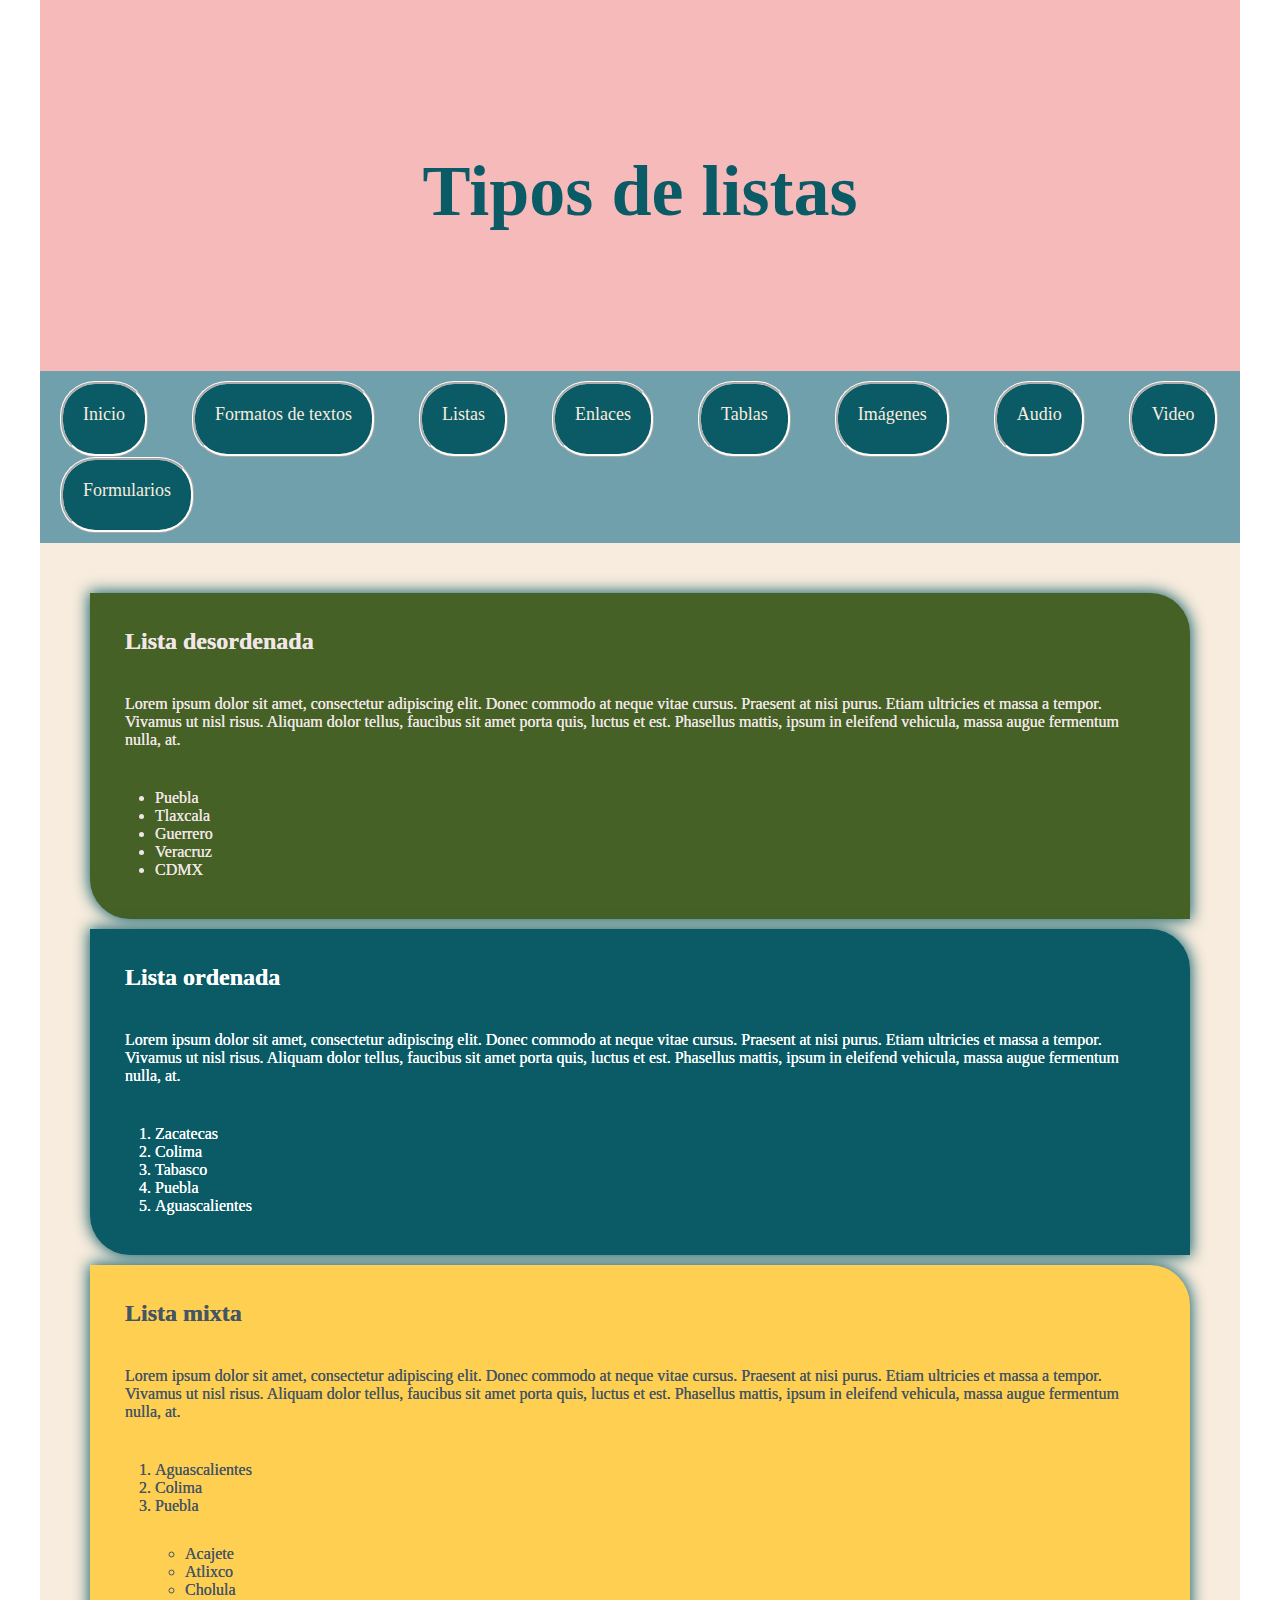
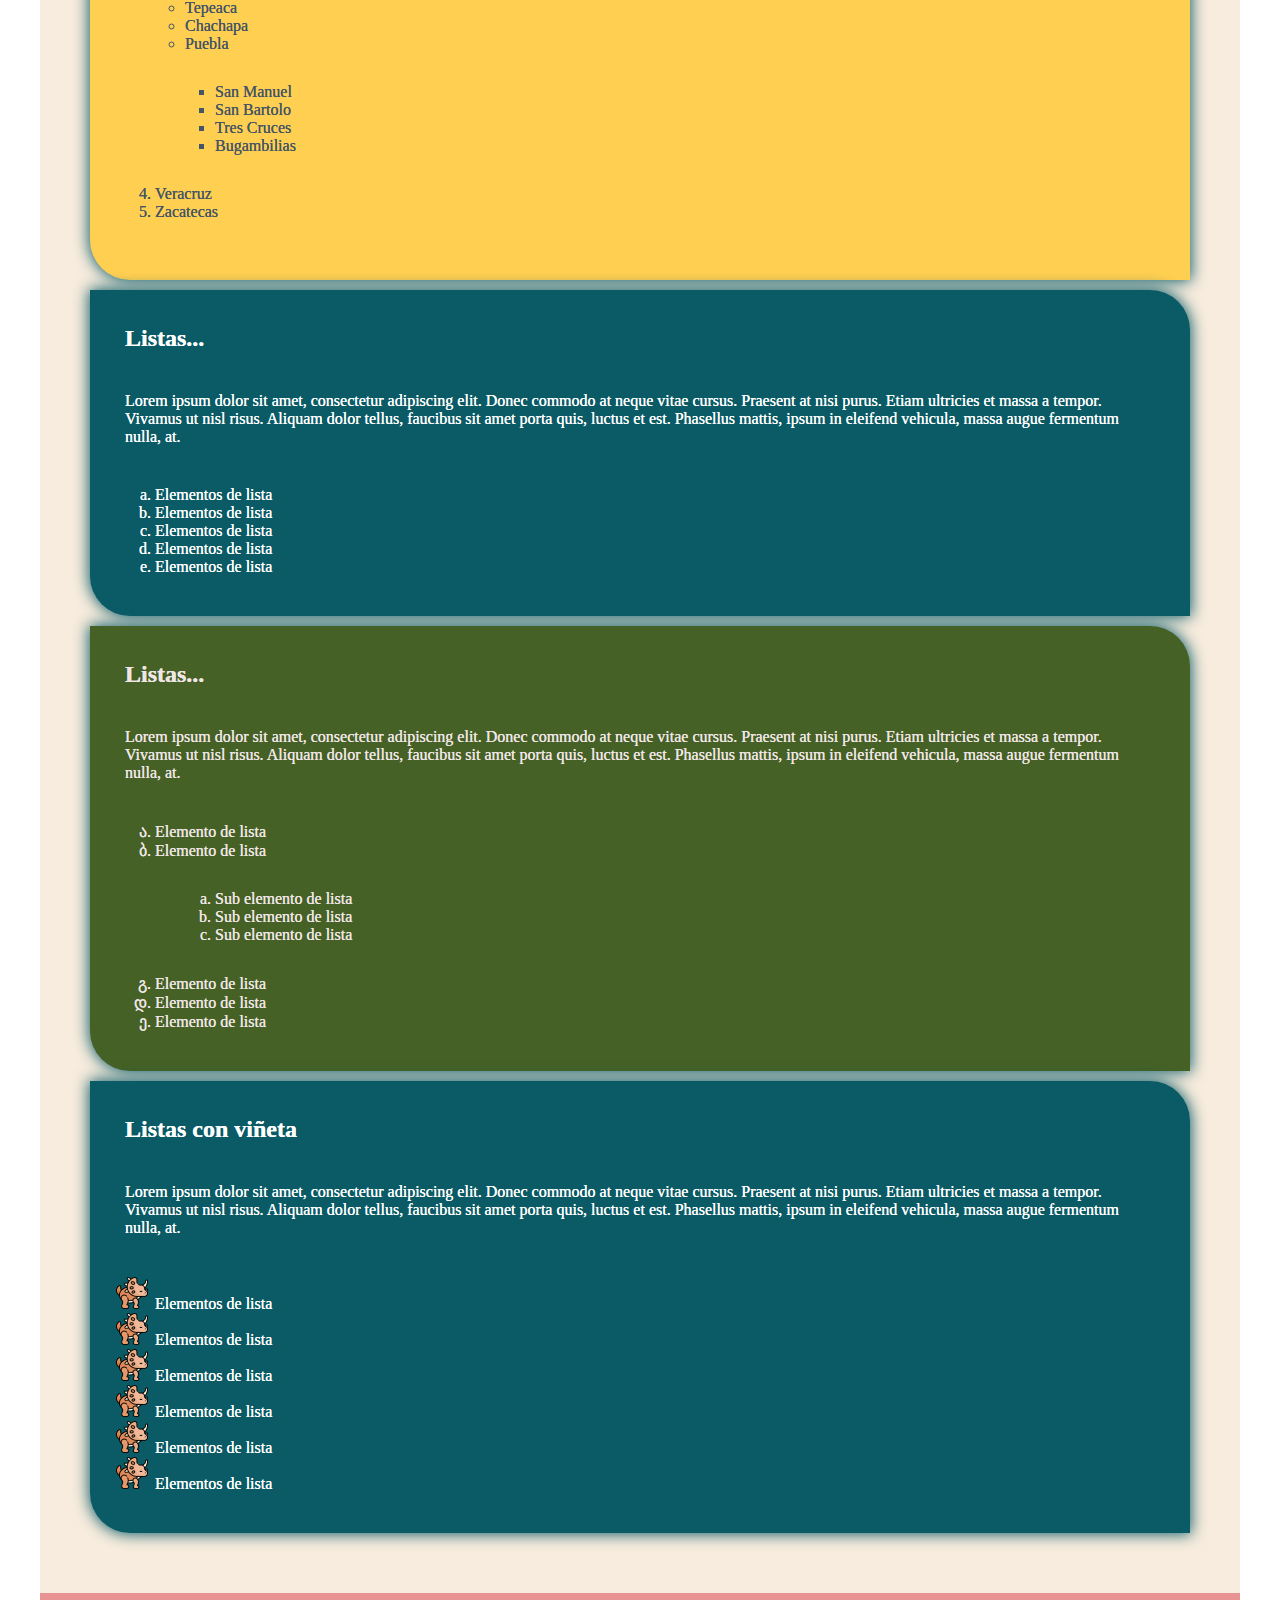
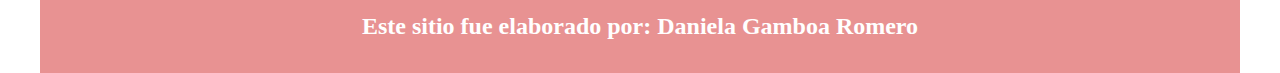
<file: HTML/listas 2.html>
<!doctype html>
<html>
<head>
<meta charset="utf-8">
<title>Tipos de listas</title>
</head>
	<style type="text/css">
	header {
    width: 1200px;
    height: 371px;
    margin: 0 auto;
    background-color: #F6BABA;
}
header h1 {
    height: 150px;
    text-align: center;
    margin-top: 0px;
    padding-top: 150px;
    padding-bottom: 100px;
    color: #0B5B67;
    font-size: 72px;
    font-family: photoshoot;
}
    header, nav, main, footer {
    margin: 0 auto;
    width: 1200px;
}
* {
    padding-top: 0px;
    padding-right: 0px;
    padding-left: 0px;
    padding-bottom: 0px;
    margin-top: 0px;
    margin-right: 0px;
    margin-left: 0px;
    margin-bottom: 0px;
}
    nav {
    height: auto;
    padding-top: 10px;
    padding-right: 0px;
    padding-left: 0px;
    padding-bottom: 10px;
    background-color: #71A0AD;
}
    main {
    background-color: #F7ECDD;
    margin-top: 0px;
    margin-bottom: 0px;
    height: auto;
    padding: 50px;
    width: 1100px;
		}
		p{
    padding: 10px 30px;
    font-family: Alegreya sans medium;
		}
.box_a #lista_uno li {
    list-style-type: lower-alpha;
}
    footer {
    height: 80px;
    background-color: #E89292;
}
footer h6 {
    height: 40px;
    padding-top: 20px;
    padding-bottom: 20px;
    text-align: center;
    color: #FFFFFF;
    font-size: 24px;
}
section{
    width: auto;
    height: auto;
    background-color: #B8CFD6;
    margin: 0PX auto;
    margin-bottom: 10px;
    padding-top: 5px;
    padding-right: 5px;
    padding-left: 5px;
    padding-bottom: 10px;
    opacity: 1;
    overflow-x: visible;
    border-top-right-radius: 40px;
    border-bottom-right-radius: 0px;
    border-bottom-left-radius: 40px;
    text-shadow: 0px 0px;
    -webkit-box-shadow: 0px 0px 15px 1px #0B5B67;
    box-shadow: 0px 0px 15px 1px #0B5B67;
		}
main section ul , main section ol{
    margin: 30px;
}
.box_u {
    background-color: #456125;
    color: #F1E6E7;
}
    .box_a {
    background-color: #0B5B67;
    color: #FFFFFF;
}
    .box_u {
}
    #box_u2 {
    background-color: #FFCF51;
    color: #445566;
}
    #lista_uno {
}
    h2 {
    padding-top: 30px;
    padding-right: 30px;
    padding-left: 30px;
    padding-bottom: 30px;
    font-family: Alegreya sans bold;
}
#lista_dos   {
    list-style-type: georgian;
}
#sublista_1 li {
    list-style-type: lower-latin;
}
    #lista_tres {
    list-style-image: url(../Im%C3%A1genes/triceratops.png);
}
    li {
    margin-left: 30px;
    font-family: Alegreya sans regular;
}
    #navegacion {
    list-style-type: none;
}
    #navegacion li {
    display: inline-block;
    margin-left: 20px;
    padding: 20px;
    margin-right: 20px;
    height: 30px;
    vertical-align: middle;
    color: #FFFFFF;
    font-size: 18px;
    font-family: Alegreya sans regular;
    background-color: #0B5B67;
    border-radius: 35px;
    text-align: center;
    border: medium ridge #FFFFFF;
}
    ol {
    padding-top: 0px;
    text-indent: 0px;
    white-space: nowrap;
    font-family: Alegreya sans medium;
}
		#menu li a:link{
    color: #456125;
			font-size: 
;         background-color: #FFCF51;
    height: 30px;
		}
    #navegacion li a {
    text-decoration: none;
    color: #F7ECDD;
    height: 35px;
    border-top-right-radius: 0px;
}
		#navegacion li a:hover{
    color: #FFCF51;
    text-decoration: underline;
    height: 35px;
    padding: 20px;
    border-radius: 35px;
    width: 100px;
		}
    </style>

<body>
	<header><h1>Tipos de listas</h1></header>
<nav>
			<ul id="navegacion">
			<li><a href="../index.html">Inicio</a></li>
			<li><a href="Mi_primera_web.html">Formatos de textos</a></li>
			<li><a href="listas 2.html">Listas</a></li>
			<li><a href="Enlaces.html">Enlaces</a></li>
			<li><a href="Tablas.html">Tablas</a></li>
			<li><a href="../Imágenes/Imágenes.html">Imágenes</a></li>
			<li><a href="Audio.html">Audio</a></li>
			<li><a href="Video.html">Video</a></li>
			<li><a href="Formularios.html">Formularios</a></li>
			</ul>
		</nav>
<main>
	<section class="box_u">
		<h2>Lista desordenada</h2>
		<p>Lorem ipsum dolor sit amet, consectetur adipiscing elit. Donec commodo at neque vitae cursus. Praesent at nisi purus. Etiam ultricies et massa a tempor. Vivamus ut nisl risus. Aliquam dolor tellus, faucibus sit amet porta quis, luctus et est. Phasellus mattis, ipsum in eleifend vehicula, massa augue fermentum nulla, at.</p>
		<ul>
		<li>Puebla</li>
		<li>Tlaxcala</li>
		<li>Guerrero</li>
		<li>Veracruz</li>
		<li>CDMX</li>
		</ul>
	</section>
	<section class="box_a">
		<h2>Lista ordenada</h2>
		<p>Lorem ipsum dolor sit amet, consectetur adipiscing elit. Donec commodo at neque vitae cursus. Praesent at nisi purus. Etiam ultricies et massa a tempor. Vivamus ut nisl risus. Aliquam dolor tellus, faucibus sit amet porta quis, luctus et est. Phasellus mattis, ipsum in eleifend vehicula, massa augue fermentum nulla, at.</p>
		<ol>
		<li>Zacatecas</li>
		<li>Colima</li>
		<li>Tabasco</li>
		<li>Puebla</li>
		<li>Aguascalientes</li>
		</ol>
	</section>
	<section class="box_u" id="box_u2" style="height: 600px">
		<h2>Lista mixta</h2>
		<p>Lorem ipsum dolor sit amet, consectetur adipiscing elit. Donec commodo at neque vitae cursus. Praesent at nisi purus. Etiam ultricies et massa a tempor. Vivamus ut nisl risus. Aliquam dolor tellus, faucibus sit amet porta quis, luctus et est. Phasellus mattis, ipsum in eleifend vehicula, massa augue fermentum nulla, at.</p>
		<ol>
		<li>Aguascalientes</li>
		<li>Colima</li>
		<li>Puebla </li>
			<ul>
			<li>Acajete</li>
			<li>Atlixco</li>
			<li>Cholula</li>
			<li>Tepeaca</li>
			<li>Chachapa</li>
			<li>Puebla</li>
				<ul>
					<li>San Manuel</li>
					<li>San Bartolo</li>
					<li>Tres Cruces</li>
					<li>Bugambilias</li>
				</ul>
		</ul>
		<li>Veracruz</li>
		<li>Zacatecas</li>
		</ol>
	</section>
	<section class="box_a">
	  <h2>Listas...</h2>
	  <p>Lorem ipsum dolor sit amet, consectetur adipiscing elit. Donec commodo at neque vitae cursus. Praesent at nisi purus. Etiam ultricies et massa a tempor. Vivamus ut nisl risus. Aliquam dolor tellus, faucibus sit amet porta quis, luctus et est. Phasellus mattis, ipsum in eleifend vehicula, massa augue fermentum nulla, at.</p>
	  <ul id="lista_uno">
			<li>Elementos de lista</li>
			<li>Elementos de lista</li>
			<li>Elementos de lista</li>
			<li>Elementos de lista</li>
			<li>Elementos de lista</li>
	  </ul>
	</section>
  <section class="box_u">
	  <h2>Listas...</h2>
	  <p>Lorem ipsum dolor sit amet, consectetur adipiscing elit. Donec commodo at neque vitae cursus. Praesent at nisi purus. Etiam ultricies et massa a tempor. Vivamus ut nisl risus. Aliquam dolor tellus, faucibus sit amet porta quis, luctus et est. Phasellus mattis, ipsum in eleifend vehicula, massa augue fermentum nulla, at.</p>
    <ul id="lista_dos">
		  <li>Elemento de lista</li>
		  <li>Elemento de lista
		  	<ul id="sublista_1">
				<li>Sub elemento de lista</li>
				<li>Sub elemento de lista</li>
				<li>Sub elemento de lista</li>
		    </ul>
		  </li>
		  <li>Elemento de lista</li>
		  <li>Elemento de lista</li>
		  <li>Elemento de lista</li>
    </ul>
  </section>
  <section class="box_a">
	  <h2>Listas con viñeta</h2>
	  <p>Lorem ipsum dolor sit amet, consectetur adipiscing elit. Donec commodo at neque vitae cursus. Praesent at nisi purus. Etiam ultricies et massa a tempor. Vivamus ut nisl risus. Aliquam dolor tellus, faucibus sit amet porta quis, luctus et est. Phasellus mattis, ipsum in eleifend vehicula, massa augue fermentum nulla, at.</p>
    <ol id="lista_tres">
		  <li>Elementos de lista</li>
		  <li>Elementos de lista</li>
		  <li>Elementos de lista</li>
		  <li>Elementos de lista</li>
		  <li>Elementos de lista</li>
		  <li>Elementos de lista</li>
    </ol>
  </section>
	<!--Shorcutpara generar seciones multiples que contiene a su vez un encabezado y un parrafo(section>h2+p)*3-->
</main>
	<footer>
	<h6>Este sitio fue elaborado por: Daniela Gamboa Romero</h6></footer>
</body>
</html>
</file>
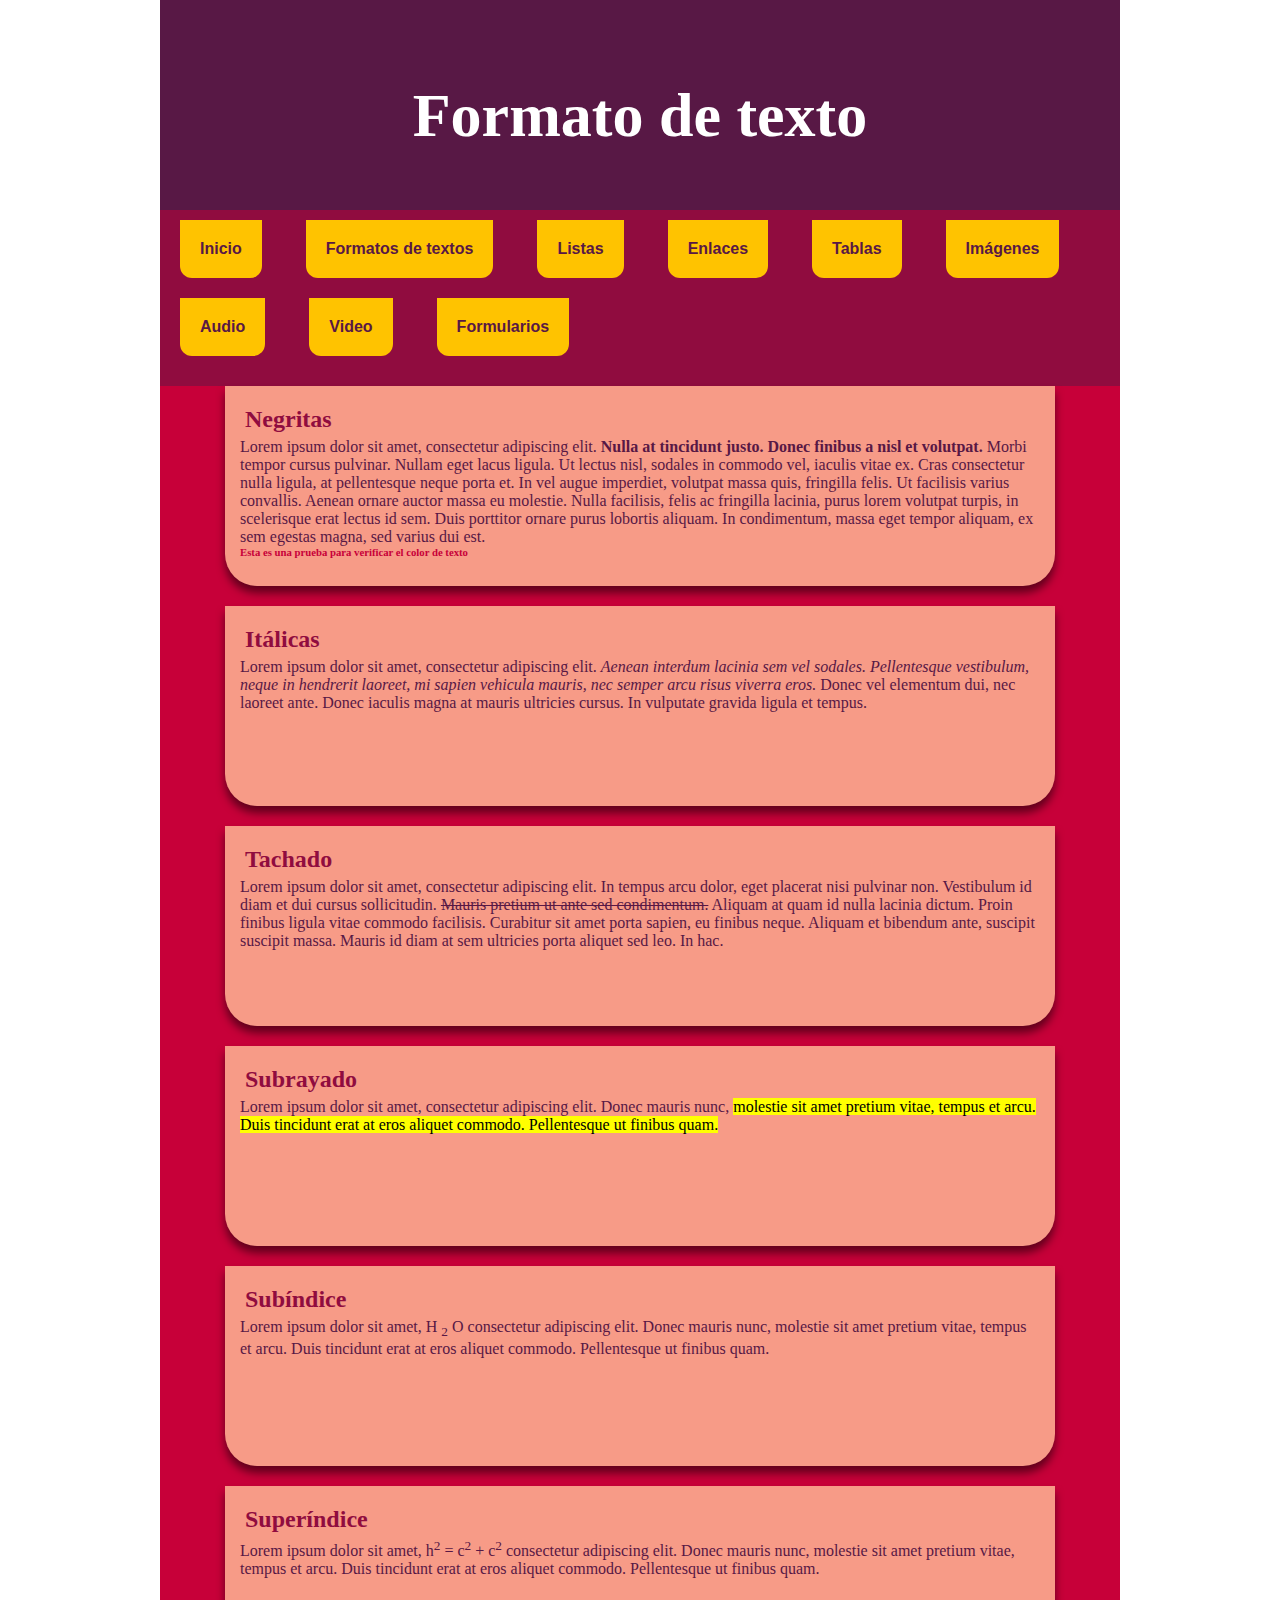
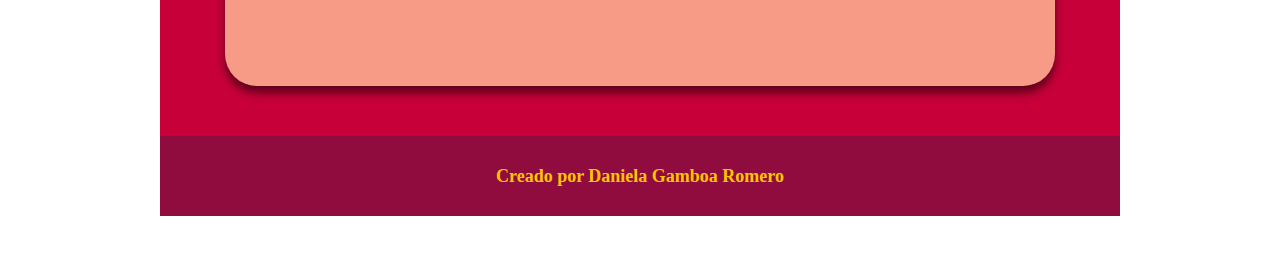
<file: HTML/Mi_primera_web.html>
<!doctype html>
<html>
	<head>
		<meta charset="utf-8">
		<title>Daniela Gamboa Romero</title>
		<style type="text/css">
			*{margin: 0;padding: 0;} 
			p{
    color: #581845;
    font-family: Gotham;
			}
			h6{
    color: #C70039;
			}
			header{
    width: 900px;
    height: 100px;
    background-color: #581845;
    color: white;
    padding: 30px;
    padding-top: 80px;
			}
			h1{
    margin: 0 auto;
    text-align: center;
    font-family: Amatemora;
    font-size: 62px;
			}
			nav{
    width: 960px;
    height: auto;
    padding-top: 10px;
    padding-right: 0px;
    padding-left: 0px;
    padding-bottom: 10px;
    background-color: #900C3F;
			}
			main{
    width: 960px;
    height: 1350px;
    background-color: #C70039;
			}
			footer{
    width: 960px;
    height: 80px;
    background-color: #900C3F;
			}
			header,nav,main,footer{
				margin-left: auto;
				margin-right: auto;
			}
			section{
    width: 800px;
    height: 170px;
    background-color: #F79B87;
    margin: 0 auto;
    margin-bottom: 20px;
    padding: 15px;
    border-bottom-right-radius: 32px;
    border-bottom-left-radius: 32px;
    -webkit-box-shadow: 0px 7px 8px #61001C;
    box-shadow: 0px 7px 8px #61001C;
			}
			h2{
    padding: 5px;
    color: #900C3F;
    font-family: Arial bold italic;
			}
			footer h6{
    width: 800px;
    height: 80px;
    margin: 0 auto;
    color: #FFC300;
    text-align: center;
    padding: 30px;
    font-size: 18px;
			}
		ul {
    list-style-type: none;
    font-weight: bold;
}
#navegacion li {
    display: inline-block;
    margin-left: 20px;
    padding: 20px;
    margin-right: 20px;
    background-color: #FFC300;
    font-family: Arial;
    border-bottom-right-radius: 12px;
    border-bottom-left-radius: 12px;
    color: #581845;
    margin-bottom: 20px;
}
        #navegacion {
}
        #navegacion li a {
    text-decoration: none;
    color: #581845;
}
			#menu li a:link{
				color:aquamarine;
			}
			#navegacion li a:hover{
    color: #FFFFFF;
    text-decoration: underline;
			}
        </style>
	</head>

	<body>
		<header>
			<h1><strong>Forma</strong>t<strong>o de texto</strong></h1>
		</header>
		<nav>
			<ul id="navegacion">
			<li><a href="../index.html">Inicio</a></li>
			<li><a href="Mi_primera_web.html">Formatos de textos</a></li>
			<li><a href="listas 2.html">Listas</a></li>
			<li><a href="Enlaces.html">Enlaces</a></li>
			<li><a href="Tablas.html">Tablas</a></li>
			<li><a href="../Imágenes/Imágenes.html">Imágenes</a></li>
			<li><a href="Audio.html">Audio</a></li>
			<li><a href="Video.html">Video</a></li>
			<li><a href="Formularios.html">Formularios</a></li>
			</ul>
		</nav>
		<main>
			<section>
			  <h2>Negritas</h2>
				<p>Lorem ipsum dolor sit amet, consectetur adipiscing elit. <b>Nulla at tincidunt justo. Donec finibus a nisl et volutpat.</b> Morbi tempor cursus pulvinar. Nullam eget lacus ligula. Ut lectus nisl, sodales in commodo vel, iaculis vitae ex. Cras consectetur nulla ligula, at pellentesque neque porta et. In vel augue imperdiet, volutpat massa quis, fringilla felis. Ut facilisis varius convallis. Aenean ornare auctor massa eu molestie. Nulla facilisis, felis ac fringilla lacinia, purus lorem volutpat turpis, in scelerisque erat lectus id sem. Duis porttitor ornare purus lobortis aliquam. In condimentum, massa eget tempor aliquam, ex sem egestas magna, sed varius dui est.</p>
				<h6>Esta es una prueba para verificar el color de texto</h6>
</section>
			<section>
			  <h2>Itálicas</h2>
				<p>Lorem ipsum dolor sit amet, consectetur adipiscing elit. <i>Aenean interdum lacinia sem vel sodales. Pellentesque vestibulum, neque in hendrerit laoreet, mi sapien vehicula mauris, nec semper arcu risus viverra eros.</i> Donec vel elementum dui, nec laoreet ante. Donec iaculis magna at mauris ultricies cursus. In vulputate gravida ligula et tempus.</p>
			</section>
			<section>
			  <h2>Tachado</h2>
				<p>Lorem ipsum dolor sit amet, consectetur adipiscing elit. In tempus arcu dolor, eget placerat nisi pulvinar non. Vestibulum id diam et dui cursus sollicitudin. <del>Mauris pretium ut ante sed condimentum.</del> Aliquam at quam id nulla lacinia dictum. Proin finibus ligula vitae commodo facilisis. Curabitur sit amet porta sapien, eu finibus neque. Aliquam et bibendum ante, suscipit suscipit massa. Mauris id diam at sem ultricies porta aliquet sed leo. In hac.</p>
			</section>
			<section>
			  <h2>Subrayado</h2>
				<p>Lorem ipsum dolor sit amet, consectetur adipiscing elit. Donec mauris nunc,
			    <mark>molestie sit amet pretium vitae, tempus et arcu. Duis tincidunt erat at eros aliquet commodo. Pellentesque ut finibus quam.</mark></p>
			</section>
			<section>
			  <h2>Subíndice</h2>
				<p>Lorem ipsum dolor sit amet, H <sub>2</sub> O consectetur adipiscing elit. Donec mauris nunc, molestie sit amet pretium vitae, tempus et arcu. Duis tincidunt erat at eros aliquet commodo. Pellentesque ut finibus quam.</p>
			</section>
			<section>
			  <h2>Superíndice</h2>
				<p>Lorem ipsum dolor sit amet, h<sup>2</sup> = c<sup>2</sup> + c<sup>2</sup> consectetur adipiscing elit. Donec mauris nunc, molestie sit amet pretium vitae, tempus et arcu. Duis tincidunt erat at eros aliquet commodo. Pellentesque ut finibus quam.</p>
			</section>
		</main>
		<footer>
			<h6>Creado por Daniela Gamboa Romero</h6>
		</footer>
	</body>
</html>
</file>
